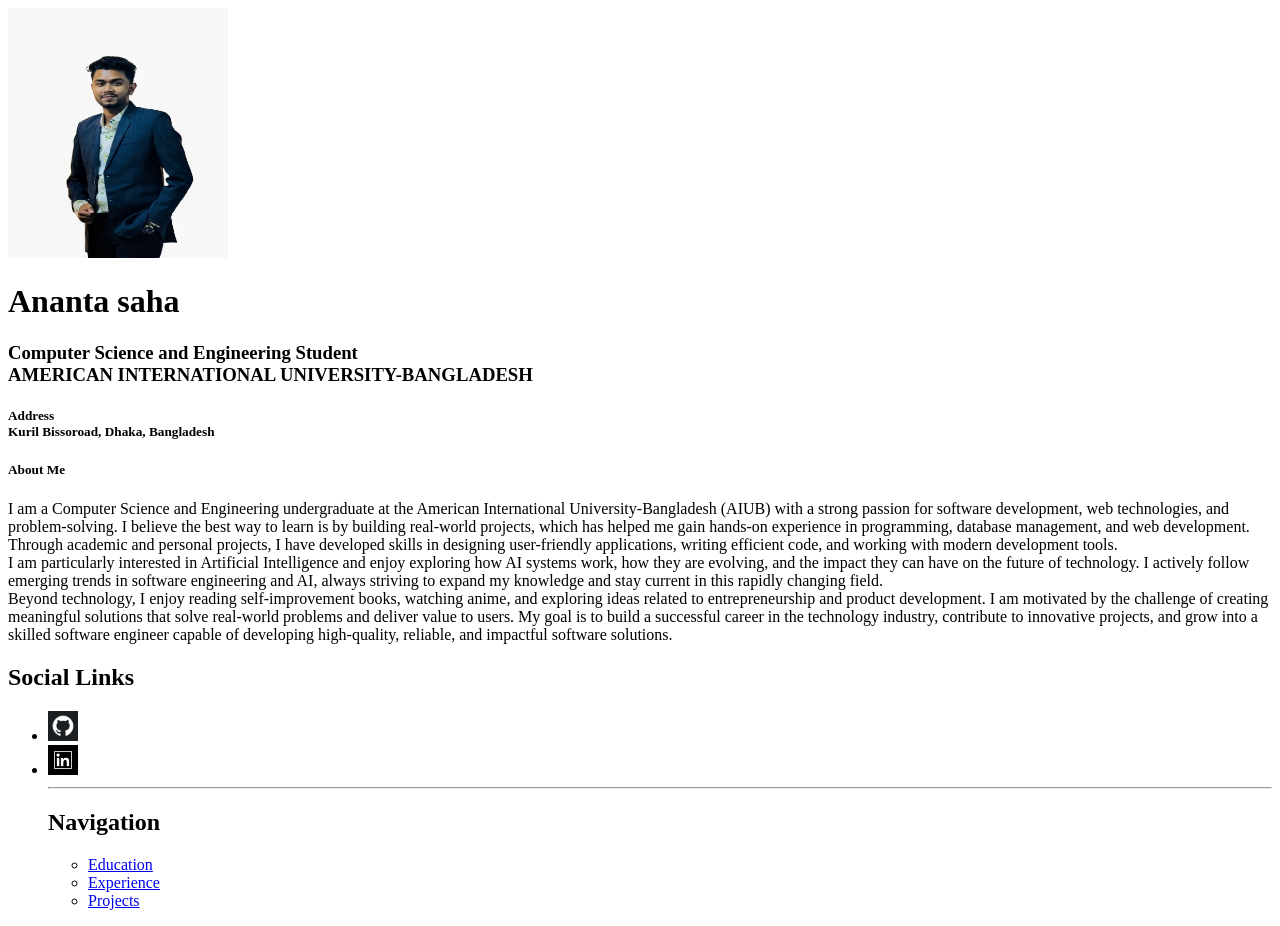
<file: Portfolio/index.html>
<!DOCTYPE html>
<html>
    <head>
        <title>My Portfolio</title>
    </head>
    <body>
        <img src="images/profile.png" alt="profile Picture" width="220" height="250">       

        <h1>Ananta saha</h1>      

        <h3>
        Computer Science and Engineering Student<br>
        AMERICAN INTERNATIONAL UNIVERSITY-BANGLADESH 
        </h3>        
        
        <h5>Address<br>Kuril Bissoroad, Dhaka, Bangladesh</h5>
        
        <p>
            <h5>About Me</h5>
            I am a Computer Science and Engineering undergraduate at the American International University-Bangladesh (AIUB) with a strong passion for software development, web technologies, 
            and problem-solving. I believe the best way to learn is by building real-world projects, which has helped me gain hands-on experience in programming, database management, and web development. 
            Through academic and personal projects, I have developed skills in designing user-friendly applications, writing efficient code, and working with modern development tools.
            <br>I am particularly interested in Artificial Intelligence and enjoy exploring how AI systems work, how they are evolving, and the impact they can have on the future of technology. 
            I actively follow emerging trends in software engineering and AI, always striving to expand my knowledge and stay current in this rapidly changing field.
            <br>Beyond technology, I enjoy reading self-improvement books, watching anime, and exploring ideas related to entrepreneurship and product development. 
            I am motivated by the challenge of creating meaningful solutions that solve real-world problems and deliver value to users. My goal is to build a successful career 
            in the technology industry, contribute to innovative projects, and grow into a skilled software engineer capable of developing high-quality, reliable, and impactful software solutions.
        </p>

        <h2>Social Links</h2>
        <ul>
            <li>
                <a href="https://github.com/ananta-saha" target="_blank">
                <img src="images/github.png" alt="Github" width="30">
            </a>
            </li>
            <li>
                <a href="https://www.linkedin.com/in/ananta-saha-08369b2a1/" target="_blank">
                <img src="images/linkedln.png" alt="Linkedin" width="30">
            </a>
            </li>    
        <hr>

        <h2>Navigation</h2>
        <ul>
            <li>
                 <a href="Education.html">Education</a>           </li>
            <li>
                 <a href="Experiece.html">Experience</a>
            </li>
            <li>
                 <a href="Projects.html">Projects</a> 
            </li>
        </ul> 
    </body>
</html>
</file>
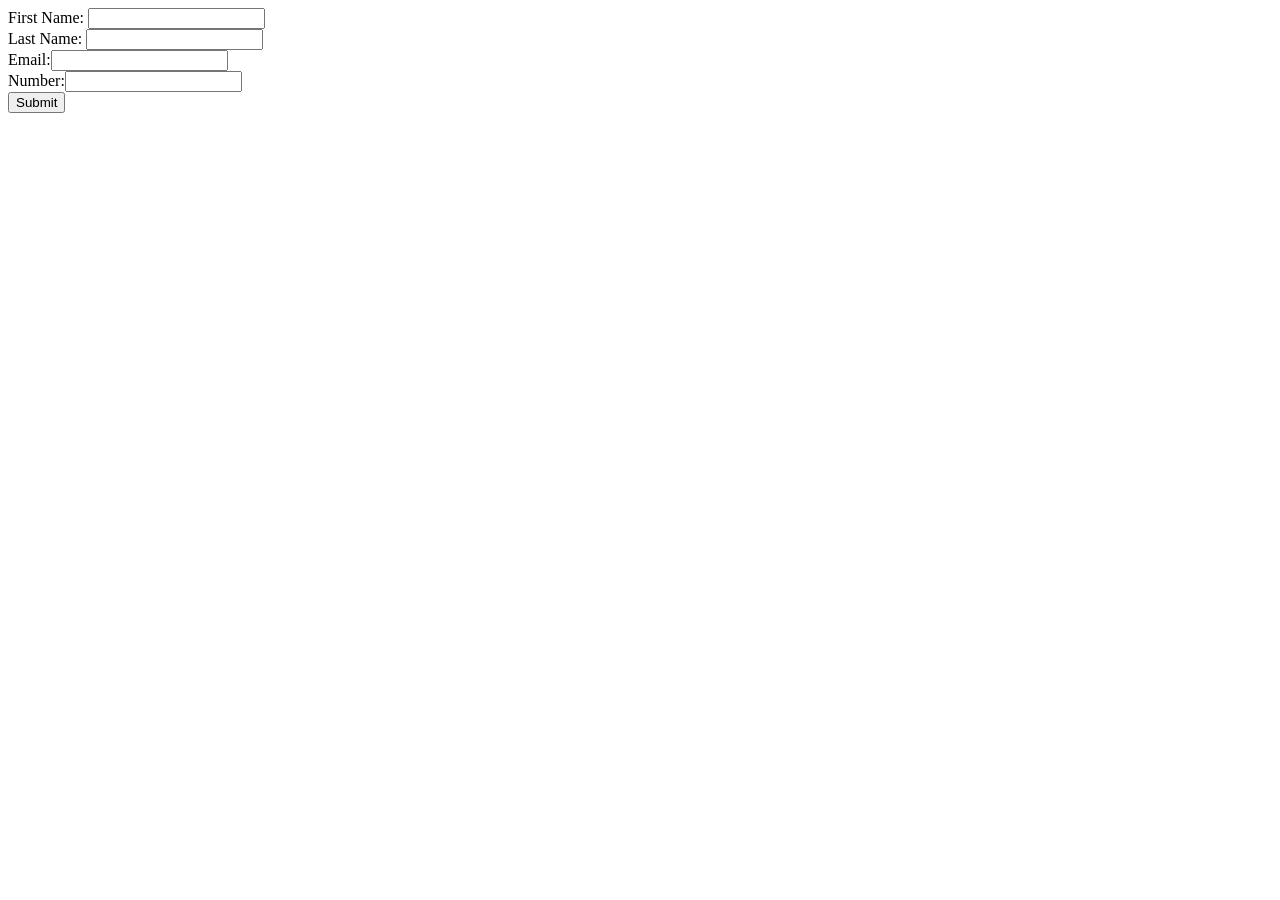
<file: Lab/dom.html>
<html>

<head>

</head>

<body>
    <form name="myForm" id="myForm" method="post">
        First Name: <input type="text" id="fname" name="fname"><br>
        Last Name: <input type="text" id="lname" name="lname"><br>
        Email:<input type="text" id="femail" name="femail"><br>
        Number:<input type="text" id="nmbr" name="nmbr"><br>
        <input type="submit" value="Submit">
    </form>

</body>
<script>
    document.getElementById("myForm").addEventListener("submit", function (event) {
        var fname = document.getElementById("fname").value;
        var lname = document.getElementById("lname").value;
        var femail = document.getElementById("femail").value;
        var nmbr = document.getElementById("nmbr").value;

        if (fname == "" || lname == "") {
            alert("Name must be filled out");
            event.preventDefault(); // stop the form from submitting
        }

        if (!femail.includes("@") || !femail.includes(".")) {
            alert("Please enter a valid email address");
            event.preventDefault();
        }

        if (nmbr.length != 11) {
            alert("Type a valid number");
            event.preventDefault();
        }
    });

</script>

</html>
</file>
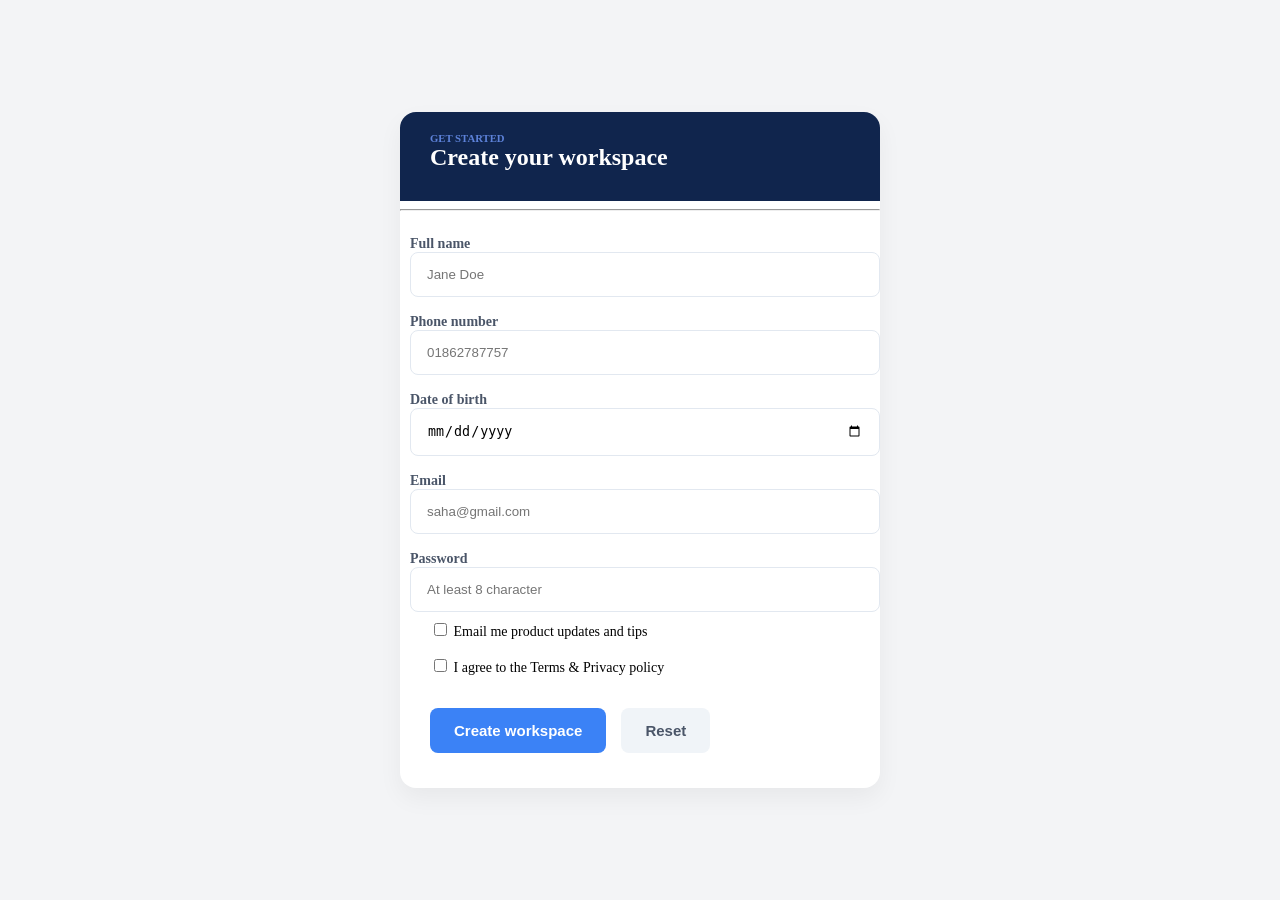
<file: Lab/form1.html>
<!DOCTYPE html>
<html>
    <head>
        <title>workspace</title>
        <link rel="stylesheet" href="form1.css">
    </head>
    <body>
        <form method="post">
            <h6>GET STARTED</h6>
            <h1>Create your workspace</h1>
            <hr>
            <div class="Field">
                <label for="fullname">Full name</label>
                <input type="text" placeholder="Jane Doe" id="fullname" name="fullname" required>
            </div>
            <div class="Field">
                <label for="phone">Phone number</label>
                <input type="number" placeholder="01862787757" id="phone" name="phone" required>
            </div>
            <div class="Field">
                <label for="dob">Date of birth</label>
                <input type="date" placeholder="06/06/2003" id="dob" name="dob" required>
            </div>
            <div class="Field">
                <label for="email">Email</label>
                <input type="email" placeholder="saha@gmail.com" id="email" name="email" required>
            </div>
            <div class="Field">
                <label for="pass">Password</label>
                <input type="password"  placeholder="At least 8 character" pattern=".{8,}" title="Password must be at least 8 characters"
                        id="pass" name="pass" required>
            </div>
            <div class="check">
                <input type="checkbox" value="email me product updates and tips">
                Email me product updates and tips
            </div>
            <div class="check">
                <input type="checkbox" value="i agree to the terms & privacy policy">
                I agree to the Terms & Privacy policy
            </div>
            <div>
                <button type="submit" class="btn-primary">Create workspace</button>
                <button type="reset" class="btn-secondary">Reset</button>
            </div>
        </form>
    </body>
</html>
</file>
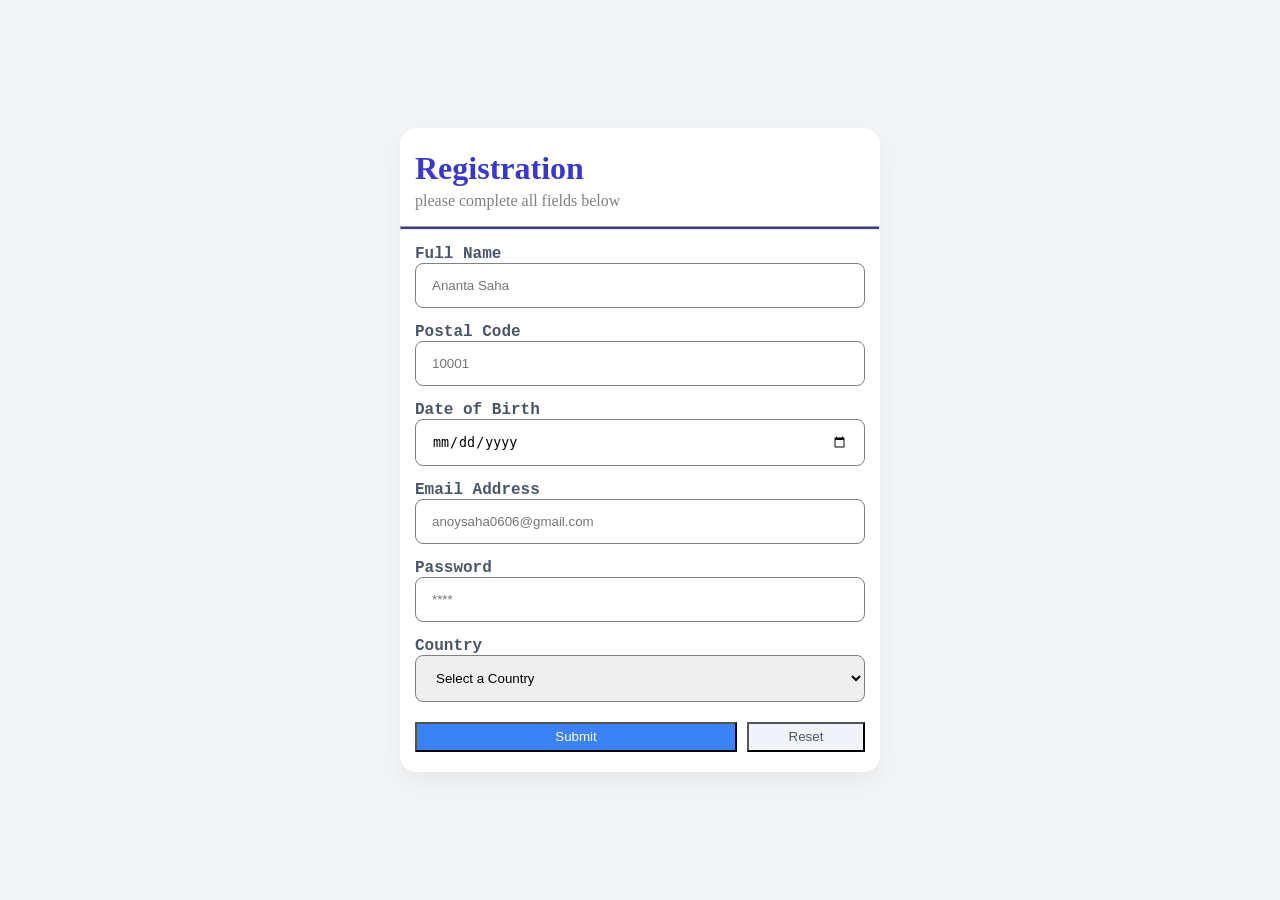
<file: Lab/form2.html>
<!DOCTYPE html>
<html>
    <head>
        <title>Registration</title>
        <link rel="stylesheet" href="form2.css">
    </head>
    <body>
        <form method="post">
            <h1>Registration</h1>
            <p>please complete all fields below</p>
            <hr>
            <div class="Field">
                <label for="fullname">Full Name</label> <br>
                 <input type="text" placeholder="Ananta Saha" id="fullname" name="fullname" required>
            </div>
            <div class ="Field">
                <label for="postalcode">Postal Code</label> <br>
                <input type="number" placeholder="10001" id="postalcode" name="postalcode" required>
            </div>
            <div class="Field">
                <label for="dob" >Date of Birth</label> <br>
                <input type="date" placeholder="25/06/2026" id="dob" name="dob" required> 
            </div>
            <div class="Field">
                <label for="email" >Email Address</label> <br>
                <input type="email" placeholder="anoysaha0606@gmail.com" id="email" name="email" required> 
            </div>
            <div class="Field">
                <label for="password" >Password</label> <br>
                <input type="text" placeholder="****" pattern="[0-9]{4,}" id="password" name="password" required> 
            </div>
            <div class="Field">
                <label for="country">Country</label> <br>
                <select id="country" name="country" required>
                    <option value="" selected disabled>Select a Country</option>
                    <option value="Bangladesh">Bangladesh</option>
                    <option value="India">India</option>
                    <option value="Pakistan">Pakistan</option>
                    <option value="Nepal">Nepal</option>
                    <option value="Bhutan">Bhutan</option>
                    <option value="Sri Lanka">Sri Lanka</option>
                    <option value="United States">United States</option>
                    <option value="United Kingdom">United Kingdom</option>
                    <option value="Canada">Canada</option>
                    <option value="Australia">Australia</option>
                </select> 
            </div>
            <div class="buttons">
                <button type="submit" class="btn-primary">Submit</button>
                <button type="reset" class="btn-secondary">Reset</button>
            </div>
        </form>
    </body>
</html>
</file>
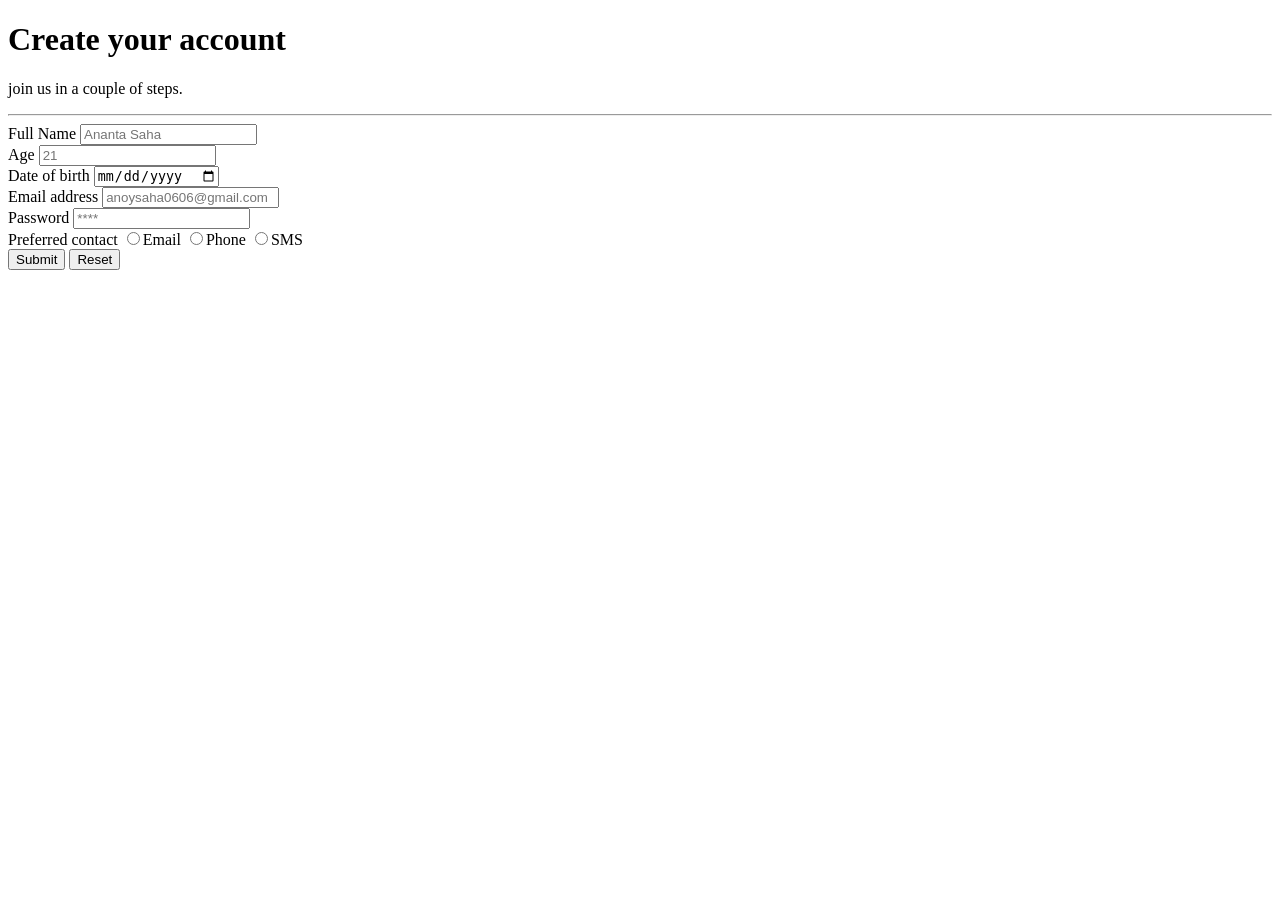
<file: Lab/form3.html>
<!DOCTYPE html>
<html>
    <head>
        <title>Create account</title>
    </head>
    <body>
        <form method="post">
            <h1>Create your account</h1>
            <p>join us in a couple of steps.</p>
            <hr>
            <div class="Field>
                <label for="fullname">Full Name</label>
                 <input type="text" placeholder="Ananta Saha" id="fullname" name="fullname" required>
            </div>
            <div class ="Field">
                <label for="age">Age</label>
                <input type="number" placeholder="21" id="age" name="age" required>
            </div>
            <div class="Field">
                <label for="dob" >Date of birth</label>
                <input type="date" placeholder="25/06/2026" id="dob" name="dob" required> 
            </div>
            <div class="Field">
                <label for="email" >Email address</label>
                <input type="email" placeholder="anoysaha0606@gmail.com" id="email" name="email" required> 
            </div>
            <div class="Field">
                <label for="password" >Password</label>
                <input type="text" placeholder="****" pattern="[0-9]{4,}" id="password" name="password" required> 
            </div>
            <div class="check">
                <label for="contact">Preferred contact</label>
                <input type="radio" name="contact" value="email">Email
                <input type="radio" name="contact" value="phone">Phone
                <input type="radio" name="contact" value="sms">SMS
            </div>
            <div class="buttons">
                <button type="submit" class="btn-primary">Submit</button>
                <button type="reset" class="btn-secondary">Reset</button>
            </div>
        </form>
    </body>
</html>
</file>
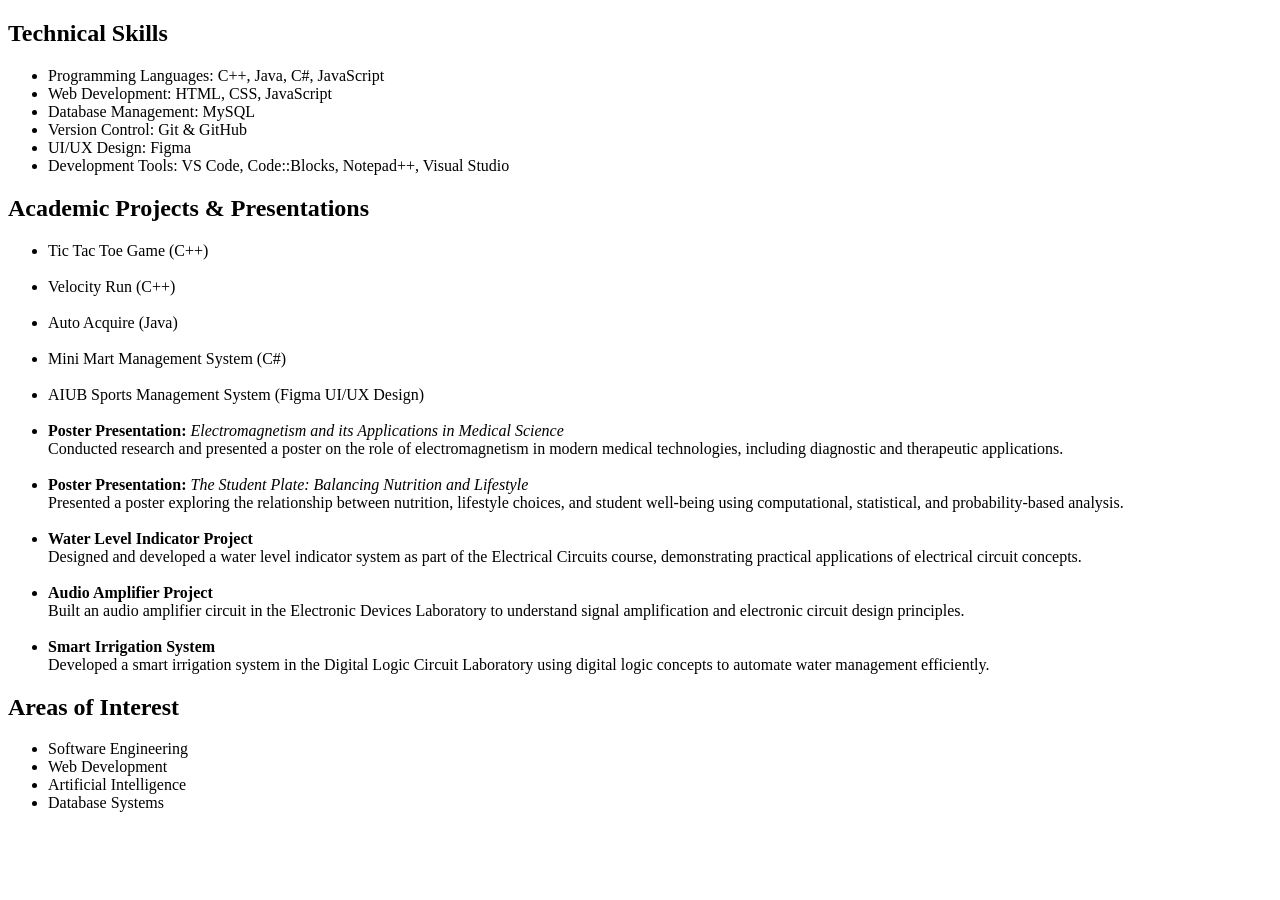
<file: Portfolio/Experiece.html>
<!DOCTYPE html>
<html>
    <head>
        <title>Experience</title>
    </head>
    <body>
        <h2>Technical Skills</h2>
        <ul>
            <li>Programming Languages: C++, Java, C#, JavaScript</li>
            <li>Web Development: HTML, CSS, JavaScript</li>
            <li>Database Management: MySQL</li>
            <li>Version Control: Git & GitHub</li>
            <li>UI/UX Design: Figma</li>
            <li>Development Tools: VS Code, Code::Blocks, Notepad++, Visual Studio</li>
        </ul>
        <h2>Academic Projects & Presentations</h2>
        <ul>
            <li>Tic Tac Toe Game (C++)</li><br>
            <li>Velocity Run (C++)</li><br>
            <li>Auto Acquire (Java)</li><br>
            <li>Mini Mart Management System (C#)</li><br>
            <li>AIUB Sports Management System (Figma UI/UX Design)</li><br>
            <li>
            <strong>Poster Presentation:</strong> <em>Electromagnetism and its Applications in Medical Science</em><br>
        Conducted research and presented a poster on the role of electromagnetism in modern medical technologies, including diagnostic and therapeutic applications.
        </li>
        <br>
        <li>
            <strong>Poster Presentation:</strong> <em>The Student Plate: Balancing Nutrition and Lifestyle</em><br>
            Presented a poster exploring the relationship between nutrition, lifestyle choices, and student well-being using computational, statistical, and probability-based analysis.
            </li>
        <br>
        <li>
            <strong>Water Level Indicator Project</strong><br>
            Designed and developed a water level indicator system as part of the Electrical Circuits course, demonstrating practical applications of electrical circuit concepts.
        </li>
        <br>
        <li>
            <strong>Audio Amplifier Project</strong><br>
             Built an audio amplifier circuit in the Electronic Devices Laboratory to understand signal amplification and electronic circuit design principles.
        </li>
        <br>
        <li>
            <strong>Smart Irrigation System</strong><br>
            Developed a smart irrigation system in the Digital Logic Circuit Laboratory using digital logic concepts to automate water management efficiently.
        </li>
        </ul>
        <h2>Areas of Interest</h2>
        <ul>
            <li>Software Engineering</li>
            <li>Web Development</li>
            <li>Artificial Intelligence</li>
            <li>Database Systems</li>
        </ul>
    </body>
</html>
</file>
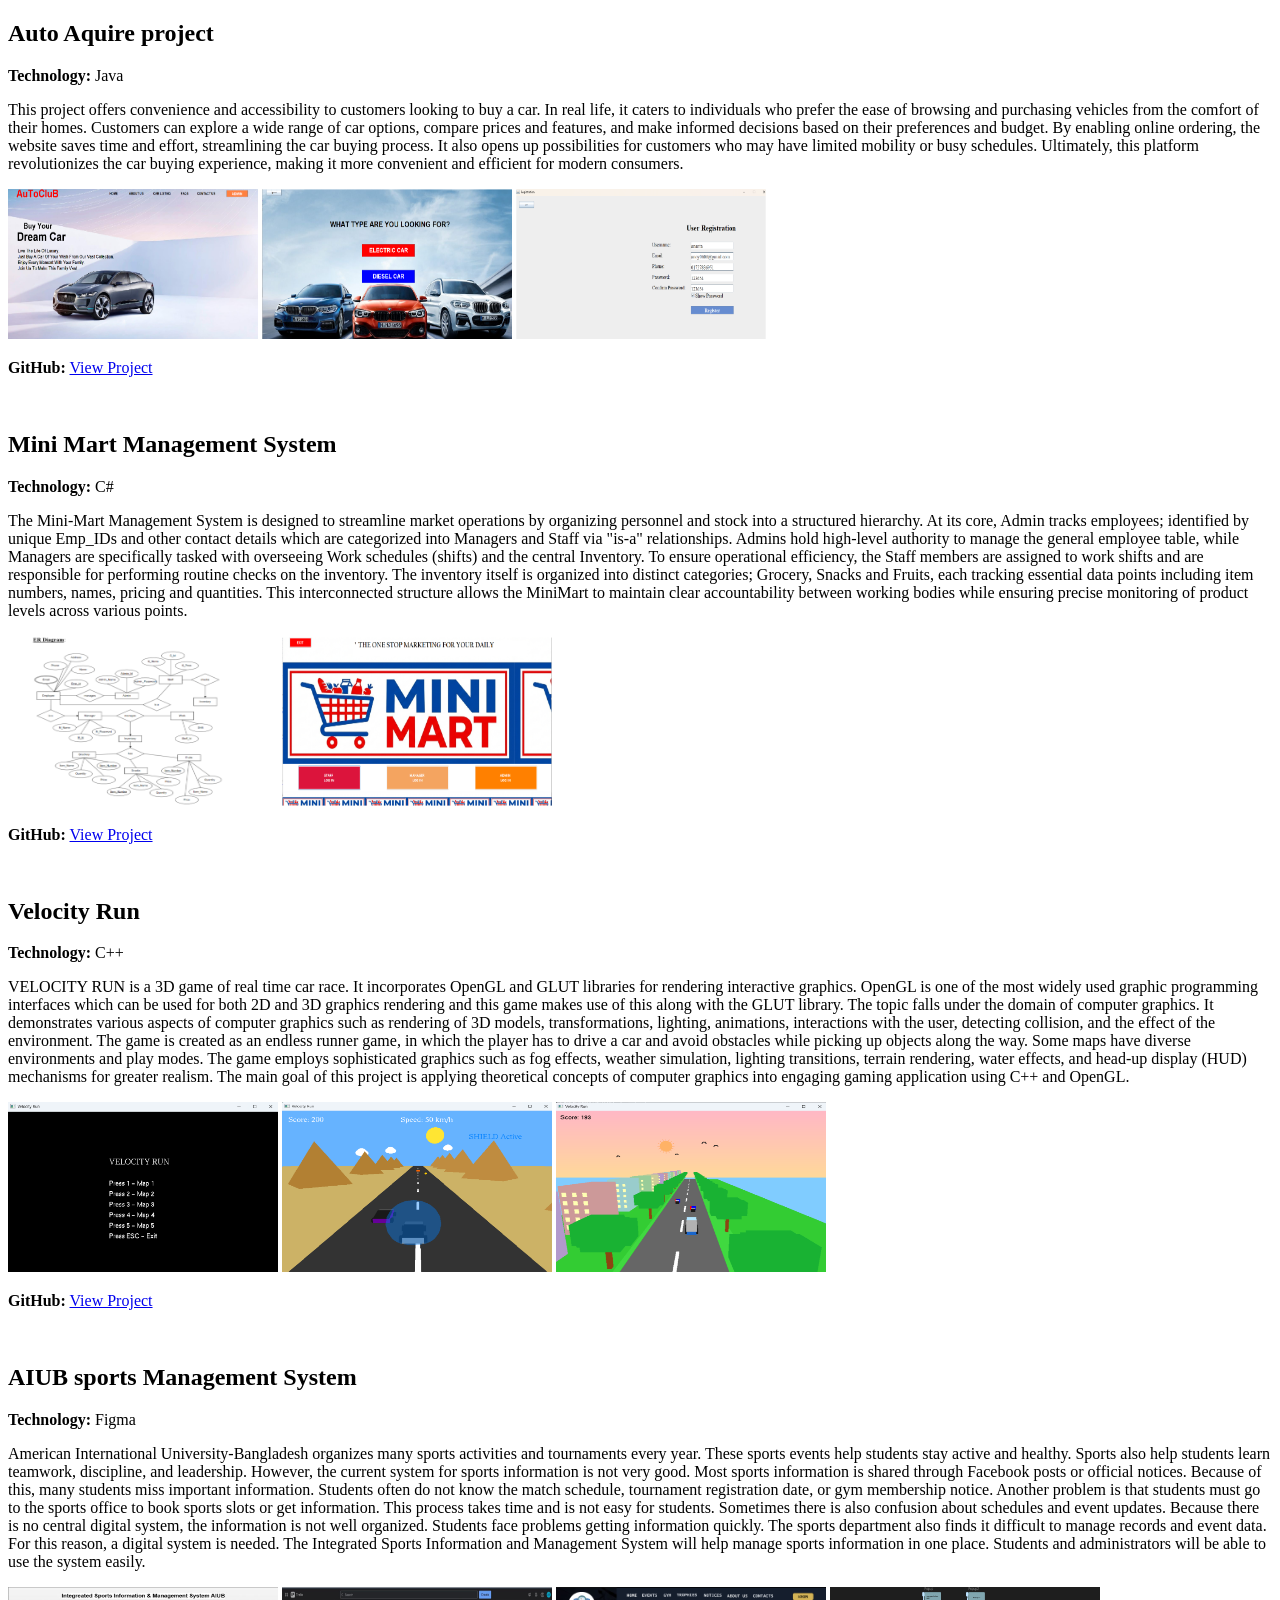
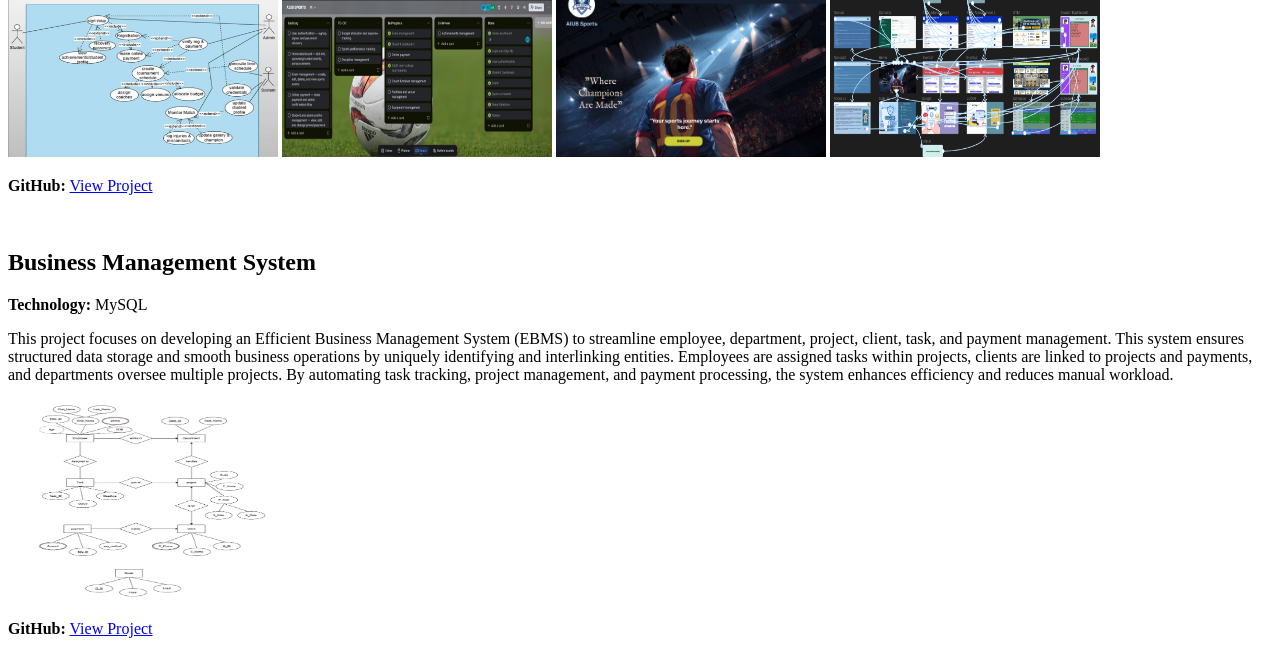
<file: Portfolio/Projects.html>
<!DOCTYPE html>
<html>
    <head>
        <title>Projects</title>
    </head>
    <body>
        <h2>Auto Aquire project</h2>

        <p><strong>Technology:</strong> Java</p>
        <p>
            This project offers convenience and accessibility to customers looking to buy a car. In real life, it caters to individuals who prefer the ease of browsing and 
            purchasing vehicles from the comfort of their homes. Customers can explore a wide range of car options, compare prices and features, and make informed decisions 
            based on their preferences and budget. By enabling online ordering, the website saves time and effort, streamlining the car buying process. It also opens up 
            possibilities for customers who may have limited mobility or busy schedules. Ultimately, this platform revolutionizes the car buying experience, making it more 
            convenient and efficient for modern consumers.</p>
            <img src="images/java.png" alt="Java projects" width="250" height="150">
            <img src="images/java1.png" alt="Java projects" width="250" height="150">
            <img src="images/java2.png" alt="Java projects" width="250" height="150">
            <p>
            <strong>GitHub:</strong>
            <a href="https://github.com/ananta-saha/Auto-Acquire-project" target="_blank">
            View Project</a></p>
            <br>
            <h2>Mini Mart Management System</h2>
        <p><strong>Technology:</strong> C#</p>
        <p>
            The Mini-Mart Management System is designed to streamline market operations by organizing personnel and stock into a structured hierarchy. At its core, 
            Admin tracks employees; identified by unique Emp_IDs and other contact details which are categorized into Managers and Staff via "is-a" relationships. 
            Admins hold high-level authority to manage the general employee table, while Managers are specifically tasked with overseeing Work schedules (shifts) 
            and the central Inventory. To ensure operational efficiency, the Staff members are assigned to work shifts and are responsible for performing routine 
            checks on the inventory. The inventory itself is organized into distinct categories; Grocery, Snacks and Fruits, each tracking essential data points 
            including item numbers, names, pricing and quantities. This interconnected structure allows the MiniMart to maintain clear accountability between working 
            bodies while ensuring precise monitoring of product levels across various points.</p>
            <img src="images/Erdiagram.png" alt="c# projects" width="270" height="170">
            <img src="images/minimart.png" alt="c# projects" width="270" height="170">
            <p>
            <strong>GitHub:</strong>
            <a href="https://github.com/ananta-saha/Mini_Mart_Management_System" target="_blank">
            View Project</a></p>
            <br>
            <h2>Velocity Run</h2>
        <p><strong>Technology:</strong> C++</p>
        <p>
            VELOCITY RUN is a 3D game of real time car race. It incorporates OpenGL and GLUT libraries for rendering interactive graphics. OpenGL is one of the most 
            widely used graphic programming interfaces which can be used for both 2D and 3D graphics rendering and this game makes use of this along with the GLUT library. 
            The topic falls under the domain of computer graphics. It demonstrates various aspects of computer graphics such as rendering of 3D models, transformations, lighting, 
            animations, interactions with the user, detecting collision, and the effect of the environment. The game is created as an endless runner game, in which the player 
            has to drive a car and avoid obstacles while picking up objects along the way. Some maps have diverse environments and play modes. The game employs sophisticated 
            graphics such as fog effects, weather simulation, lighting transitions, terrain rendering, water effects, and head-up display (HUD) mechanisms for greater realism. 
            The main goal of this project is  applying theoretical concepts of computer graphics into engaging  gaming application using C++ and OpenGL.</p>
            <img src="images/run1.png" alt="Graphics projects" width="270" height="170">
            <img src="images/run2.png" alt="Graphics projects" width="270" height="170">
            <img src="images/run3.png" alt="Graphics projects" width="270" height="170">
            <p>
            <strong>GitHub:</strong>
            <a href="https://github.com/ananta-saha/Velocity-Run" target="_blank">
            View Project</a></p>
            <br>
            <h2>AIUB sports Management System</h2>
        <p><strong>Technology:</strong> Figma</p>
        <p>
            American International University-Bangladesh organizes many sports activities and tournaments every year. These sports events help students stay active and healthy. 
            Sports also help students learn teamwork, discipline, and leadership. However, the current system for sports information is not very good. Most sports information is 
            shared through Facebook posts or official notices. Because of this, many students miss important information. Students often do not know the match schedule, tournament registration date, or gym 
            membership notice. Another problem is that students must go to the sports office to book sports slots or get information. This process takes time and is not easy for students. 
            Sometimes there is also confusion about schedules and event updates. Because there is no central digital system, the information is not well organized. Students face 
            problems getting information quickly. The sports department also finds it difficult to manage records and event data. 
            For this reason, a digital system is needed. The Integrated Sports Information and Management System will help manage sports information in one place. Students and administrators will be able 
            to use the system easily. </p>
            <img src="images/f1.png" alt="Software projects" width="270" height="170">
            <img src="images/f3.png" alt="Software projects" width="270" height="170">
            <img src="images/f2.png" alt="Software projects" width="270" height="170">
            <img src="images/f4.png" alt="Software projects" width="270" height="170">
            <p>
            <strong>GitHub:</strong>
            <a href="https://github.com/ananta-saha/AIUB_Sports_Management_System" target="_blank">
            View Project</a></p>
            <br>
            <h2>Business Management System</h2>
        <p><strong>Technology:</strong> MySQL</p>
        <p>
            This project focuses on developing an Efficient Business Management System (EBMS) to streamline employee, department, project, client, task, and payment management. This system ensures structured data storage and 
            smooth business operations by uniquely identifying and interlinking entities. Employees are assigned tasks within projects, clients are linked to projects and payments, and departments oversee multiple projects. 
            By automating task tracking, project management, and payment processing, the system enhances efficiency and reduces manual workload. </p>
            <img src="images/db1.png" alt="Data Base projects" width="270" height="200">
            <p>
            <strong>GitHub:</strong>
            <a href="https://github.com/ananta-saha/Data-Base-Project" target="_blank">
            View Project</a></p>
    </body>
</html>
</file>
<file: Lab/form1.css>
body{
    background-color: #f3f4f6; 
    display: flex;
    justify-content: center; 
    align-items: center;    
    min-height: 100vh;        
    margin: 0;
}
form {
    background-color: white;
    width: 100%;
    max-width: 480px;        
    border-radius: 16px;     
    box-shadow: 0 10px 25px rgba(0, 0, 0, 0.05); 
    overflow: hidden;         
}
h6, h1 {
    margin: 0;
    padding-left: 30px;
    padding-right: 30px;
    background-color: #10254d;
}
h6 {
    color: rgb(93, 130, 217);
    padding-top: 20px; 
}
h1 {
    color: white;
    padding-bottom: 30px;
    font-size: 24px;  
}
.Field{
    padding-left: 10px;
    padding-top: 15px;
}
.Field label {
    font-size: 14px;
    color: #4a5568;
    font-weight: 600;
}
input[type="text"],
input[type="number"],
input[type="date"],
input[type="email"],
input[type="password"]{
    width: 100%;
    padding: 14px 16px;
    border: 1px solid #e2e8f0;
    border-radius: 8px;
    box-sizing: border-box;
}
input[type="text"]:hover,
input[type="number"]:hover,
input[type="date"]:hover,
input[type="email"]:hover,
input[type="password"]:hover { 
    background-color: #e2e8f0;
}
.check {
    padding: 8px 30px;
    align-items: center;
    font-size: 14px;
}
form > div:last-child {
    padding: 24px 30px 35px 30px;
    display: flex;
    gap: 15px;
}
button {
    padding: 14px 24px;
    border: none;
    border-radius: 8px;
    font-size: 15px;
    font-weight: 600;
}
.btn-primary {
    background-color: #3b82f6;
    color: #ffffff;
}
.btn-primary:hover {
    background-color: #2563eb;
}
.btn-secondary {
    background-color: #f0f4f8;
    color: #4a5568;
}
.btn-secondary:hover {
    background-color: #e2e8f0;
}
</file>
<file: Lab/form2.css>
body{
    background-color: #f3f4f6; 
    display: flex;
    justify-content: center; 
    align-items: center;  
    min-height: 100vh;           
    margin: 0;
}
form {
    background-color: white;
    width: 100%;
    max-width: 480px;        
    border-radius: 16px;     
    box-shadow: 0 10px 25px rgba(0, 0, 0, 0.05); 
    overflow: hidden;         
}
h1{
    color:rgb(56, 56, 205);
    padding-left: 15px;
    margin-bottom: 5px;
}
p{
 color:gray;
 padding-left: 15px;
 margin-top: 0px;
}
hr{
    height: 2px;
    background-color: rgb(61, 61, 152); 
}
.Field{
    font-family: 'Courier New', Courier, monospace;
    color: #4a5568;
    font-weight: 600;
    margin: 15px;
}
input[type="text"],
input[type="number"],
input[type="date"],
input[type="email"],
select {
    width: 100%;
    padding: 14px 16px;
    border: 1px solid gray;
    border-radius: 8px;
    box-sizing: border-box;
}
input[type="text"]:hover,
input[type="number"]:hover,
input[type="date"]:hover,
input[type="email"]:hover,
select:hover{
    background-color: whitesmoke;
}
.buttons{
    display: flex;
    justify-content: flex-start;
    gap: 10px;
    margin: 20px 15px;
    height: 30px;
}
.btn-primary {
    flex:3;
    background-color: #3b82f6;
    color: #ffffff;
}
.btn-primary:hover {
    background-color: #2563eb;
}
.btn-secondary {
    flex: 1;
    background-color: #f0f4f8;
    color: #4a5568;
}
.btn-secondary:hover {
    background-color: #e2e8f0;
}
</file>
